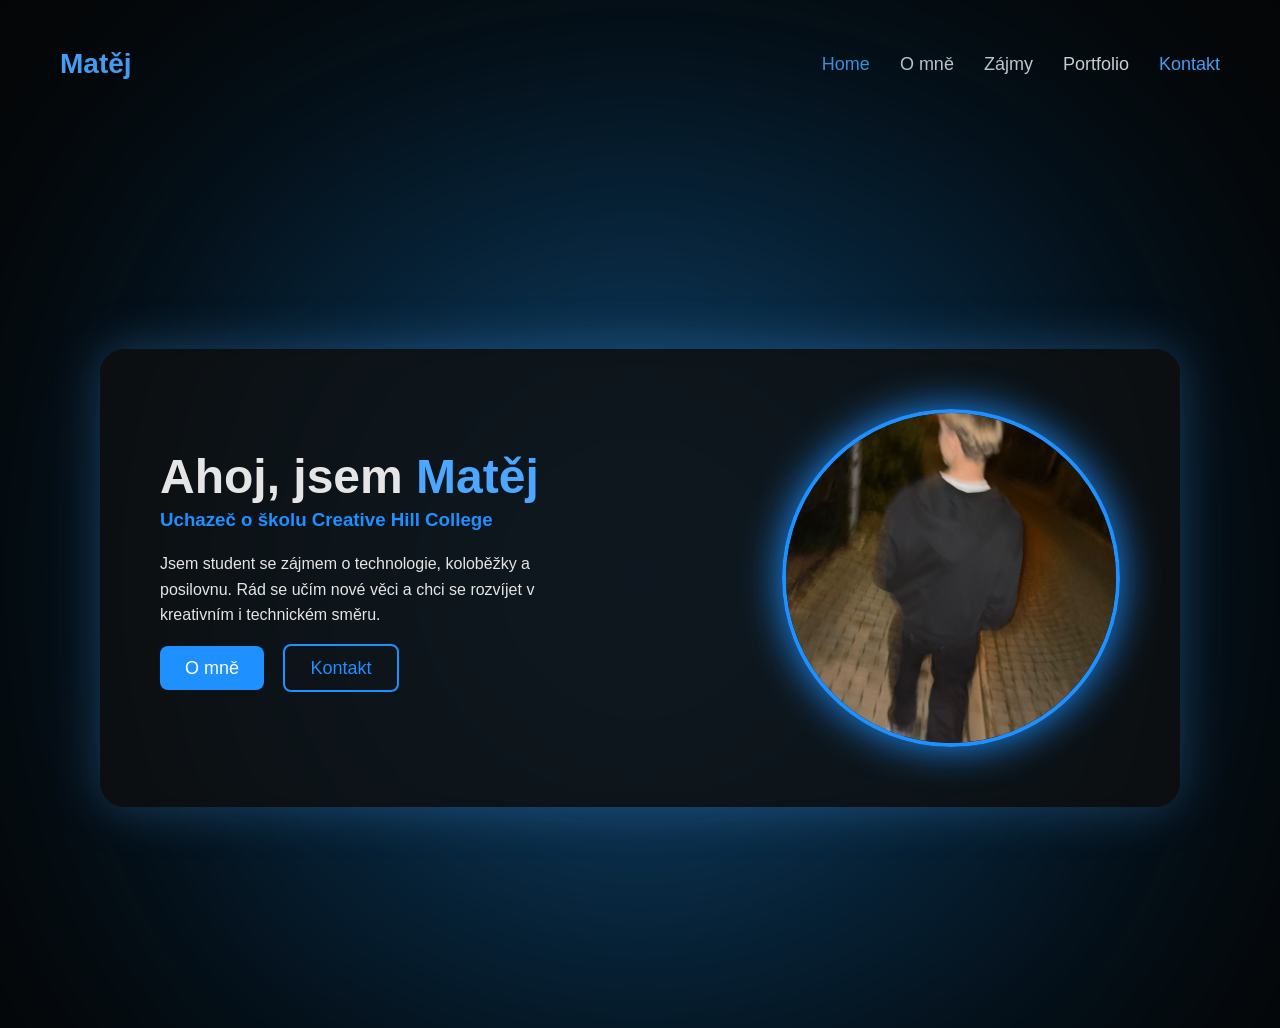
<file: index.html>
<!DOCTYPE html>
<html lang="cs">
<head>
    <meta charset="UTF-8">
    <title>Matěj – Creative Hill College</title>
    <link rel="stylesheet" href="style.css">
</head>
<body>

<header>
    <nav>
        <h2 class="logo">Matěj</h2>
        <ul>
            <li><a class="active" href="index.html">Home</a></li>
            <li><a href="about.html">O mně</a></li>
            <li><a href="interests.html">Zájmy</a></li>
            <li><a href="portfolio.html">Portfolio</a></li>
            <li><a class="active" href="contact.html">Kontakt</a></li>
        </ul>
    </nav>
</header>

<section class="hero">

    <!-- Neonové pozadí -->
    <div class="color-bg"></div>

    <div class="card fade-in">

        <div class="left slide-in-left">
            <h1>Ahoj, jsem <span>Matěj</span></h1>
            <h3>Uchazeč o školu Creative Hill College</h3>

            <p>
                Jsem student se zájmem o technologie, koloběžky a posilovnu.
                Rád se učím nové věci a chci se rozvíjet v kreativním i technickém směru.
            </p>

            <div class="buttons">
                <a href="about.html" class="btn primary">O mně</a>
                <a href="contact.html" class="btn secondary">Kontakt</a>
            </div>
        </div>

        <div class="right slide-in-right">
            <div class="photo-frame">
                <img src="foto.png" alt="Moje fotka">
            </div>
        </div>

    </div>
</section>

</body>
</html>
</file>
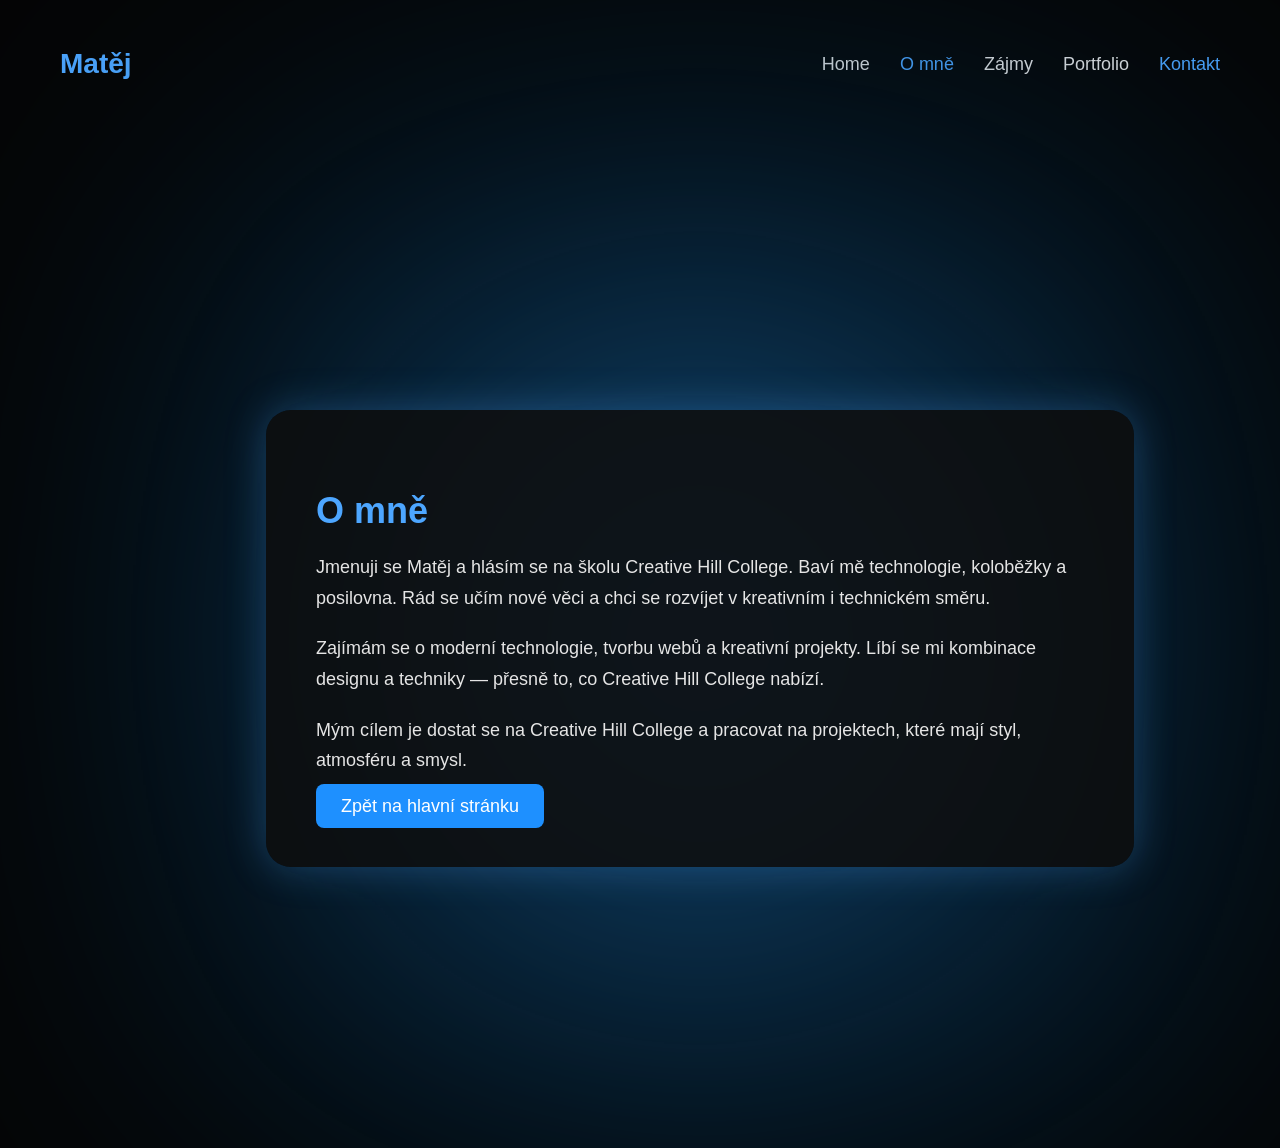
<file: about.html>
<!DOCTYPE html>
<html lang="cs">
<head>
    <meta charset="UTF-8">
    <title>O mně – Matěj</title>
    <link rel="stylesheet" href="style.css">
</head>
<body>

<header>
    <nav>
        <h2 class="logo">Matěj</h2>
        <ul>
            <li><a href="index.html">Home</a></li>
            <li><a class="active" href="about.html">O mně</a></li>
            <li><a href="interests.html">Zájmy</a></li>
            <li><a href="portfolio.html">Portfolio</a></li>
            <li><a class="active" href="contact.html">Kontakt</a></li>
        </ul>
    </nav>
</header>

<section class="about-section">

    <!-- Neonové pozadí -->
    <div class="color-bg"></div>

    <div class="about-card fade-in">

        <h1>O mně</h1>

        <p>
            Jmenuji se Matěj a hlásím se na školu Creative Hill College.  
            Baví mě technologie, koloběžky a posilovna.  
            Rád se učím nové věci a chci se rozvíjet v kreativním i technickém směru.
        </p>

        <p>
            Zajímám se o moderní technologie, tvorbu webů a kreativní projekty.  
            Líbí se mi kombinace designu a techniky — přesně to, co Creative Hill College nabízí.
        </p>

        <p>
            Mým cílem je dostat se na Creative Hill College a pracovat na projektech,
            které mají styl, atmosféru a smysl.
        </p>

        <a href="index.html" class="btn primary">Zpět na hlavní stránku</a>

    </div>

</section>

</body>
</html>
</file>
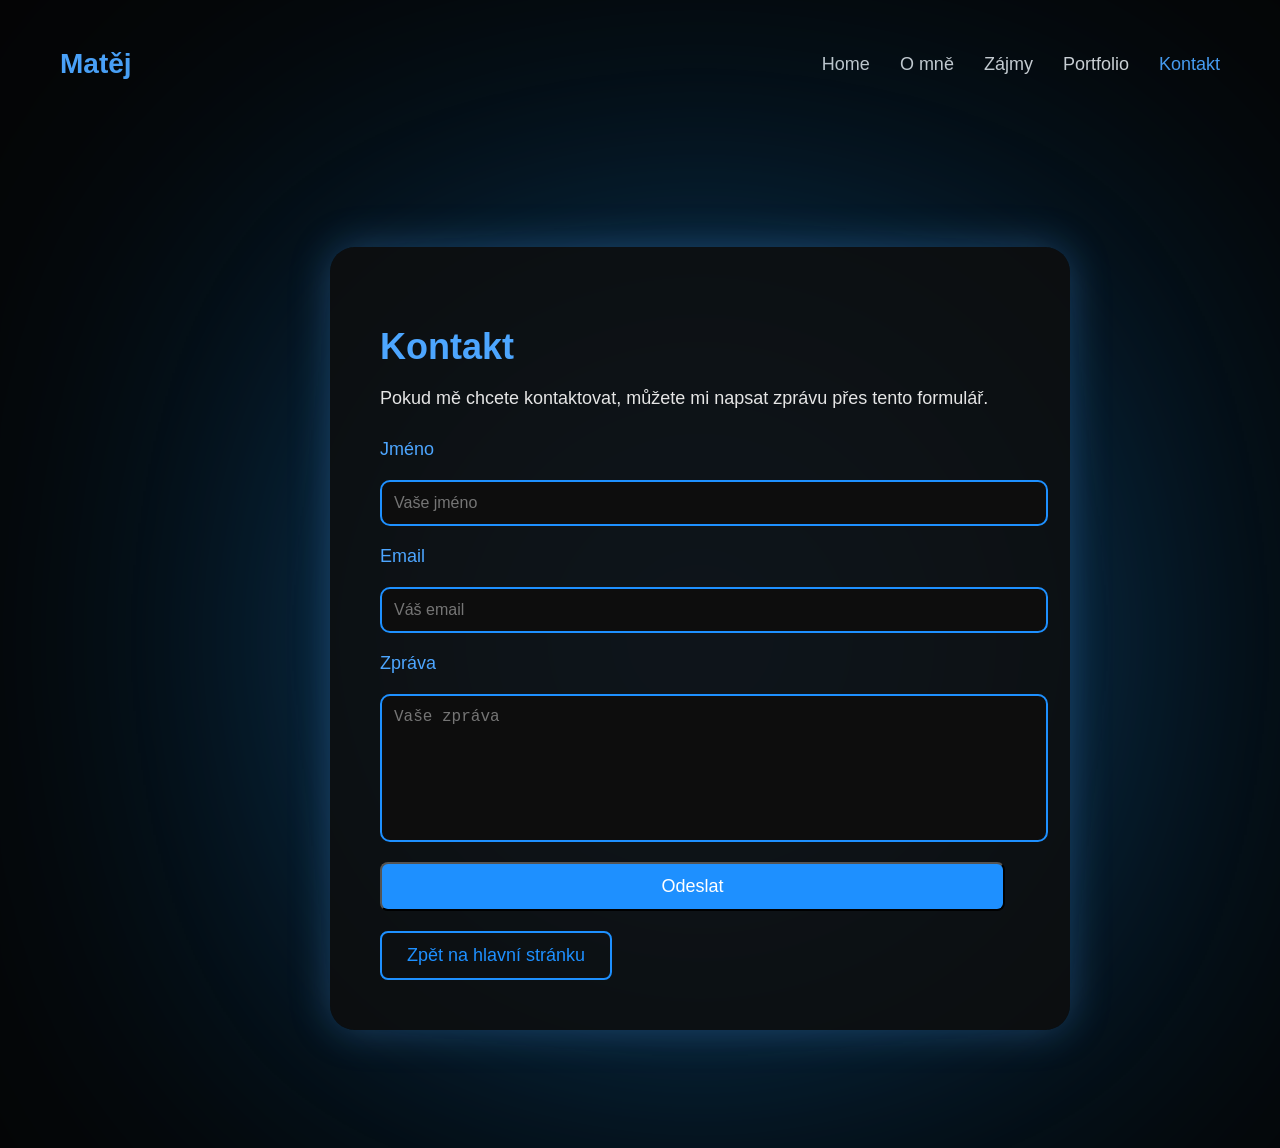
<file: contact.html>
<!DOCTYPE html>
<html lang="cs">
<head>
    <meta charset="UTF-8">
    <title>Kontakt – Matěj</title>
    <link rel="stylesheet" href="style.css">
</head>
<body>

<header>
    <nav>
        <h2 class="logo">Matěj</h2>
        <ul>
            <li><a href="index.html">Home</a></li>
            <li><a href="about.html">O mně</a></li>
            <li><a href="interests.html">Zájmy</a></li>
            <li><a href="portfolio.html">Portfolio</a></li>
            <li><a class="active" href="contact.html">Kontakt</a></li>
        </ul>
    </nav>
</header>

<section class="contact-section">

    <div class="color-bg"></div>

    <div class="contact-card fade-in">

        <h1>Kontakt</h1>

        <p class="contact-text">
            Pokud mě chcete kontaktovat, můžete mi napsat zprávu přes tento formulář.
        </p>

        <form class="contact-form" action="https://formsubmit.co/matyfoltrix@gmail.com" method="POST">

            <!-- Nastavení FormSubmit -->
            <input type="hidden" name="_captcha" value="false">
            <input type="hidden" name="_template" value="table">
            <input type="hidden" name="_next" value="thankyou.html">

            <label>Jméno</label>
            <input type="text" name="name" placeholder="Vaše jméno" required>

            <label>Email</label>
            <input type="email" name="email" placeholder="Váš email" required>

            <label>Zpráva</label>
            <textarea name="message" placeholder="Vaše zpráva" required></textarea>

            <button type="submit" class="btn primary">Odeslat</button>

        </form>

        <a href="index.html" class="btn secondary back-btn">Zpět na hlavní stránku</a>

    </div>

</section>

</body>
</html>
</file>
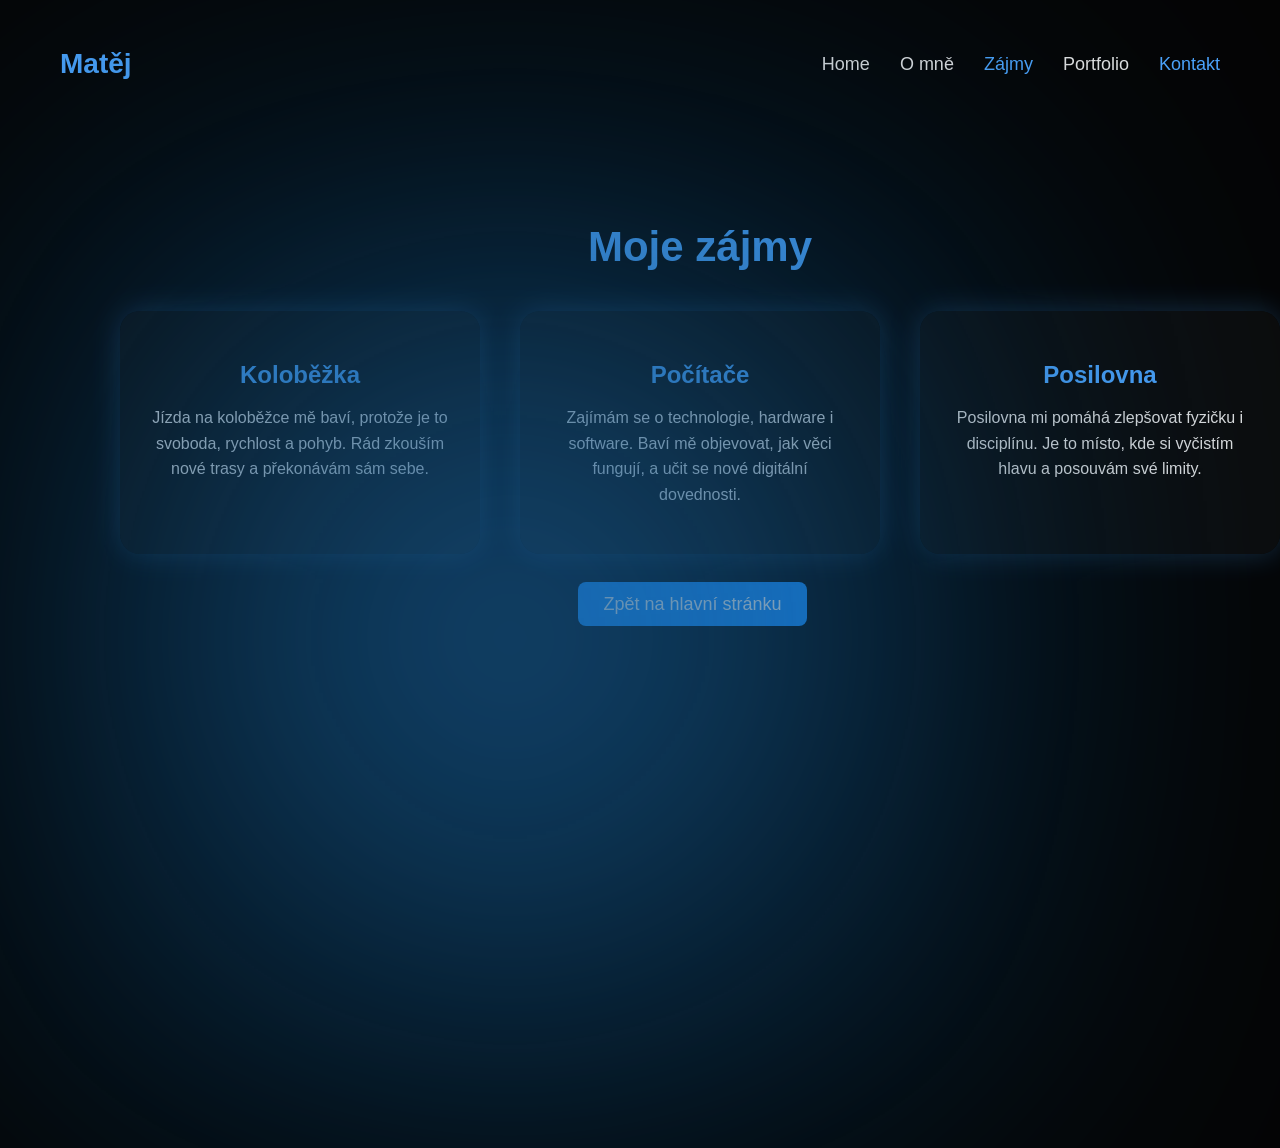
<file: interests.html>
<!DOCTYPE html>
<html lang="cs">
<head>
    <meta charset="UTF-8">
    <title>Zájmy – Matěj</title>
    <link rel="stylesheet" href="style.css">
</head>
<body>

<header>
    <nav>
        <h2 class="logo">Matěj</h2>
        <ul>
            <li><a href="index.html">Home</a></li>
            <li><a href="about.html">O mně</a></li>
            <li><a class="active" href="interests.html">Zájmy</a></li>
            <li><a href="portfolio.html">Portfolio</a></li>
            <li><a class="active" href="contact.html">Kontakt</a></li>
        </ul>
    </nav>
</header>

<section class="interests-section">

    <div class="color-bg"></div>

    <h1 class="fade-in">Moje zájmy</h1>

    <div class="interests-container">

        <div class="interest-card slide-in-left">
            <h2>Koloběžka</h2>
            <p>
                Jízda na koloběžce mě baví, protože je to svoboda, rychlost a pohyb.
                Rád zkouším nové trasy a překonávám sám sebe.
            </p>
        </div>

        <div class="interest-card fade-in">
            <h2>Počítače</h2>
            <p>
                Zajímám se o technologie, hardware i software.  
                Baví mě objevovat, jak věci fungují, a učit se nové digitální dovednosti.
            </p>
        </div>

        <div class="interest-card slide-in-right">
            <h2>Posilovna</h2>
            <p>
                Posilovna mi pomáhá zlepšovat fyzičku i disciplínu.  
                Je to místo, kde si vyčistím hlavu a posouvám své limity.
            </p>
        </div>

    </div>

    <div class="center-btn">
        <a href="index.html" class="btn primary">Zpět na hlavní stránku</a>
    </div>

</section>

</body>
</html>
</file>
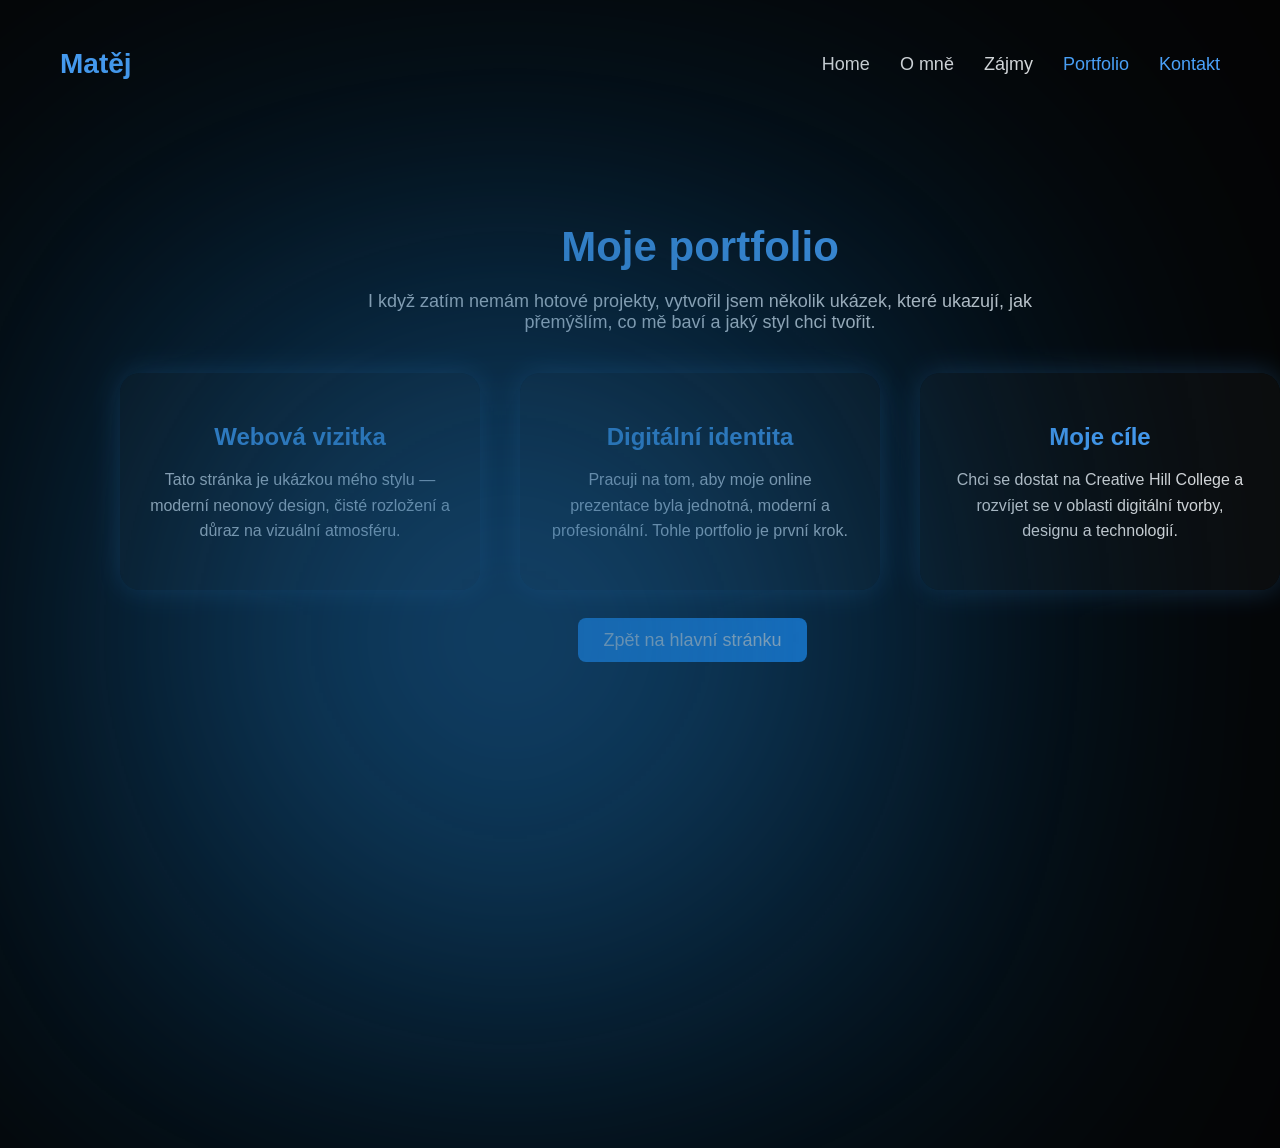
<file: portfolio.html>
<!DOCTYPE html>
<html lang="cs">
<head>
    <meta charset="UTF-8">
    <title>Portfolio – Matěj</title>
    <link rel="stylesheet" href="style.css">
</head>
<body>

<header>
    <nav>
        <h2 class="logo">Matěj</h2>
        <ul>
            <li><a href="index.html">Home</a></li>
            <li><a href="about.html">O mně</a></li>
            <li><a href="interests.html">Zájmy</a></li>
            <li><a class="active" href="portfolio.html">Portfolio</a></li>
            <li><a class="active" href="contact.html">Kontakt</a></li>
        </ul>
    </nav>
</header>

<section class="portfolio-section">

    <div class="color-bg"></div>

    <h1 class="fade-in">Moje portfolio</h1>

    <p class="portfolio-desc fade-in">
        I když zatím nemám hotové projekty, vytvořil jsem několik ukázek, které ukazují,
        jak přemýšlím, co mě baví a jaký styl chci tvořit.
    </p>

    <div class="portfolio-container">

        <div class="portfolio-card slide-in-left">
            <h2>Webová vizitka</h2>
            <p>
                Tato stránka je ukázkou mého stylu — moderní neonový design,
                čisté rozložení a důraz na vizuální atmosféru.
            </p>
        </div>

        <div class="portfolio-card fade-in">
            <h2>Digitální identita</h2>
            <p>
                Pracuji na tom, aby moje online prezentace byla jednotná,
                moderní a profesionální. Tohle portfolio je první krok.
            </p>
        </div>

        <div class="portfolio-card slide-in-right">
            <h2>Moje cíle</h2>
            <p>
                Chci se dostat na Creative Hill College a rozvíjet se v oblasti
                digitální tvorby, designu a technologií.
            </p>
        </div>

    </div>

    <div class="center-btn">
        <a href="index.html" class="btn primary">Zpět na hlavní stránku</a>
    </div>

</section>

</body>
</html>
</file>
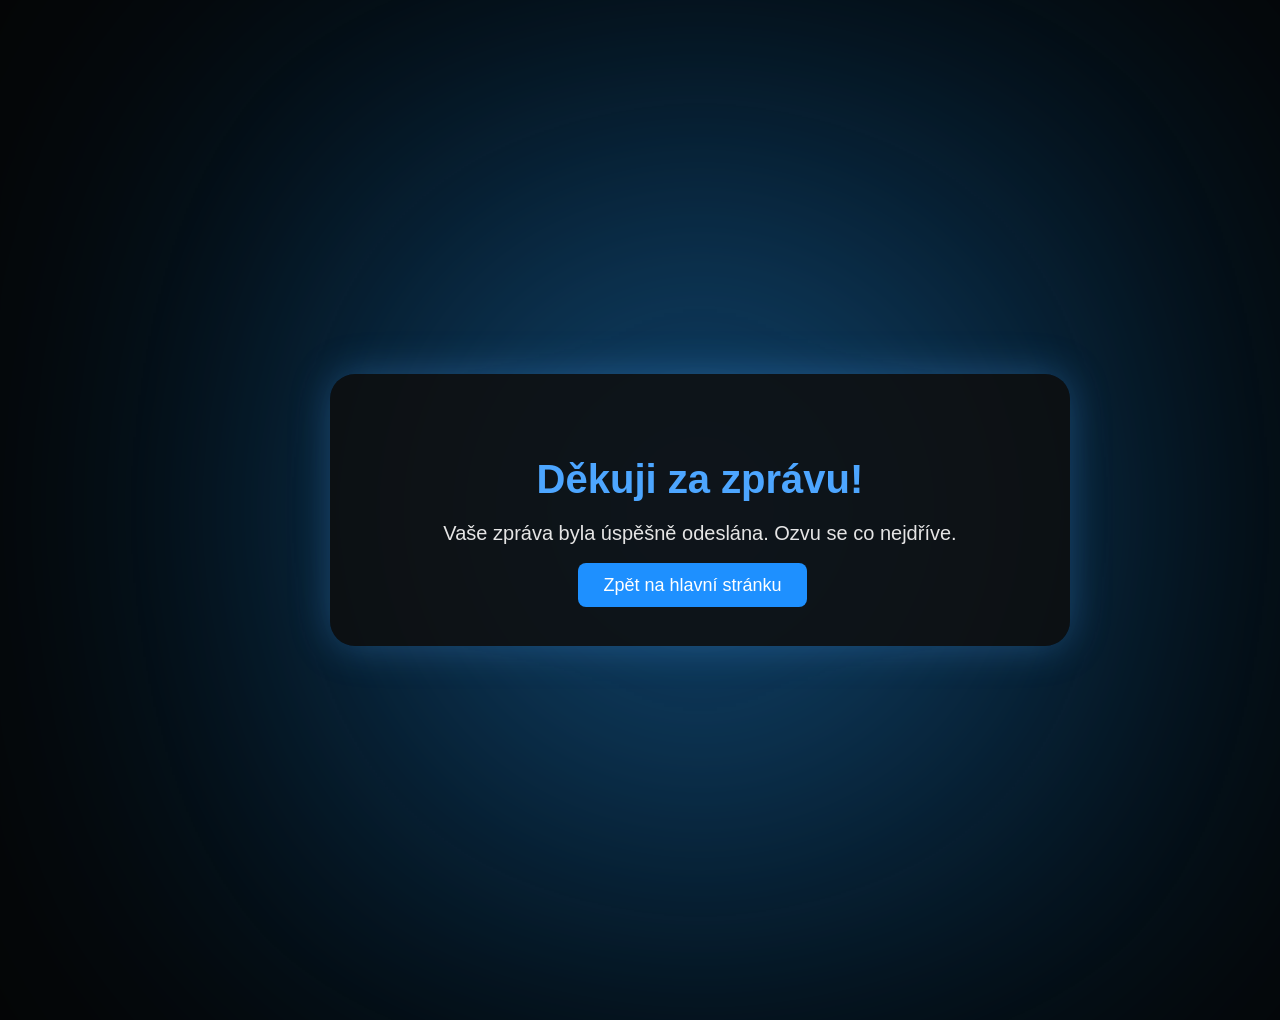
<file: thankyou.html>
<!DOCTYPE html>
<html lang="cs">
<head>
    <meta charset="UTF-8">
    <title>Děkuji – Matěj</title>
    <link rel="stylesheet" href="style.css">
</head>
<body>

<section class="thankyou-section">

    <div class="color-bg"></div>

    <div class="thankyou-card fade-in">
        <h1>Děkuji za zprávu!</h1>
        <p>Vaše zpráva byla úspěšně odeslána. Ozvu se co nejdříve.</p>

        <a href="index.html" class="btn primary">Zpět na hlavní stránku</a>
    </div>

</section>

</body>
</html>
</file>
<file: style.css>
/* ZÁKLAD */
body {
    margin: 0;
    font-family: "Segoe UI", Arial, sans-serif;
    background: #050505;
    color: #e5e5e5;
    overflow-x: hidden;
}

/* NAVIGACE */
nav {
    display: flex;
    justify-content: space-between;
    align-items: center;
    padding: 25px 60px;
}

nav .logo {
    color: #4da6ff;
    font-size: 28px;
    font-weight: bold;
}

nav ul {
    list-style: none;
    display: flex;
    gap: 30px;
}

nav ul li a {
    color: #e5e5e5;
    text-decoration: none;
    font-size: 18px;
    transition: 0.3s;
}

nav ul li a:hover,
nav ul li a.active {
    color: #4da6ff;
}

/* HERO SEKCE */
.hero {
    position: relative;
    width: 100%;
    height: 100vh;
    display: flex;
    justify-content: center;
    align-items: center;
}

/* NEON POZADÍ */
.color-bg {
    position: absolute;
    width: 900px;
    height: 900px;
    background: radial-gradient(circle, #4da6ff, #003d66, #001a33);
    filter: blur(180px);
    opacity: 0.7;
    z-index: 1;
}

/* KARTA */
.card {
    position: relative;
    z-index: 2;
    width: 75%;
    background: rgba(15, 15, 15, 0.85);
    backdrop-filter: blur(10px);
    border-radius: 25px;
    padding: 60px;
    display: flex;
    justify-content: space-between;
    box-shadow: 0 0 50px rgba(77, 166, 255, 0.3);
}

/* LEVÁ STRANA */
.left {
    width: 50%;
}

.left h1 {
    font-size: 48px;
    margin-bottom: 10px;
}

.left h1 span {
    color: #4da6ff;
}

.left h3 {
    color: #1e90ff;
    margin-top: -5px;
}

.left p {
    margin-top: 20px;
    line-height: 1.6;
    max-width: 420px;
}

.buttons {
    margin-top: 30px;
}

.btn {
    padding: 12px 25px;
    border-radius: 8px;
    text-decoration: none;
    font-size: 18px;
    margin-right: 15px;
    transition: 0.3s;
}

.primary {
    background: #1e90ff;
    color: white;
}

.primary:hover {
    box-shadow: 0 0 15px #1e90ff;
}

.secondary {
    border: 2px solid #1e90ff;
    color: #1e90ff;
}

.secondary:hover {
    box-shadow: 0 0 15px #1e90ff;
}

/* FOTO */
.right .photo-frame {
    width: 330px;
    height: 330px;
    border-radius: 50%;
    overflow: hidden;
    border: 4px solid #1e90ff;
    box-shadow: 0 0 40px #1e90ff;
}

.right img {
    width: 100%;
    height: 100%;
    object-fit: cover;
}

/* ANIMACE */
.fade-in {
    animation: fadeIn 1.2s ease forwards;
    opacity: 0;
}

.slide-in-left {
    animation: slideLeft 1.2s ease forwards;
    opacity: 0;
}

.slide-in-right {
    animation: slideRight 1.2s ease forwards;
    opacity: 0;
}

@keyframes fadeIn {
    to { opacity: 1; }
}

@keyframes slideLeft {
    from { transform: translateX(-60px); opacity: 0; }
    to { transform: translateX(0); opacity: 1; }
}

@keyframes slideRight {
    from { transform: translateX(60px); opacity: 0; }
    to { transform: translateX(0); opacity: 1; }
}

/* ABOUT STRÁNKA */
.about-section {
    position: relative;
    width: 100%;
    min-height: 100vh;
    display: flex;
    justify-content: center;
    align-items: center;
    padding: 60px;
}

.about-card {
    position: relative;
    z-index: 2;
    width: 60%;
    background: rgba(15, 15, 15, 0.85);
    padding: 50px;
    border-radius: 25px;
    box-shadow: 0 0 40px rgba(77, 166, 255, 0.3);
    animation: fadeIn 1.2s ease forwards;
    opacity: 0;
}

.about-card h1 {
    color: #4da6ff;
    margin-bottom: 20px;
    font-size: 36px;
}

.about-card p {
    line-height: 1.7;
    margin-bottom: 20px;
    color: #e5e5e5;
    font-size: 18px;
}

/* ZÁJMY STRÁNKA */
.interests-section {
    position: relative;
    width: 100%;
    min-height: 100vh;
    padding: 60px;
    text-align: center;
}

.interests-section h1 {
    color: #4da6ff;
    font-size: 42px;
    margin-bottom: 40px;
}

.interests-container {
    display: flex;
    justify-content: center;
    gap: 40px;
    flex-wrap: wrap;
}

.interest-card {
    width: 300px;
    background: rgba(15, 15, 15, 0.85);
    padding: 30px;
    border-radius: 20px;
    box-shadow: 0 0 30px rgba(77, 166, 255, 0.25);
    transition: 0.3s;
}

.interest-card:hover {
    transform: translateY(-10px);
    box-shadow: 0 0 40px rgba(77, 166, 255, 0.5);
}

.interest-card h2 {
    color: #4da6ff;
    margin-bottom: 15px;
}

.interest-card p {
    color: #e5e5e5;
    line-height: 1.6;
}

.center-btn {
    margin-top: 40px;
}

/* PORTFOLIO STRÁNKA */
.portfolio-section {
    position: relative;
    width: 100%;
    min-height: 100vh;
    padding: 60px;
    text-align: center;
}

.portfolio-section h1 {
    color: #4da6ff;
    font-size: 42px;
    margin-bottom: 20px;
}

.portfolio-desc {
    max-width: 700px;
    margin: 0 auto 40px auto;
    font-size: 18px;
    color: #e5e5e5;
}

.portfolio-container {
    display: flex;
    justify-content: center;
    gap: 40px;
    flex-wrap: wrap;
}

.portfolio-card {
    width: 300px;
    background: rgba(15, 15, 15, 0.85);
    padding: 30px;
    border-radius: 20px;
    box-shadow: 0 0 30px rgba(77, 166, 255, 0.25);
    transition: 0.3s;
}

.portfolio-card:hover {
    transform: translateY(-10px);
    box-shadow: 0 0 40px rgba(77, 166, 255, 0.5);
}

.portfolio-card h2 {
    color: #4da6ff;
    margin-bottom: 15px;
}

.portfolio-card p {
    color: #e5e5e5;
    line-height: 1.6;
}

/* KONTAKT STRÁNKA */
.contact-section {
    position: relative;
    width: 100%;
    min-height: 100vh;
    padding: 60px;
    display: flex;
    justify-content: center;
    align-items: center;
}

.contact-card {
    position: relative;
    z-index: 2;
    width: 50%;
    background: rgba(15, 15, 15, 0.85);
    padding: 50px;
    border-radius: 25px;
    box-shadow: 0 0 40px rgba(77, 166, 255, 0.3);
}

.contact-card h1 {
    color: #4da6ff;
    margin-bottom: 20px;
    font-size: 36px;
}

.contact-text {
    color: #e5e5e5;
    margin-bottom: 30px;
    font-size: 18px;
}

.contact-form {
    display: flex;
    flex-direction: column;
    gap: 20px;
}

.contact-form label {
    color: #4da6ff;
    font-size: 18px;
}

.contact-form input,
.contact-form textarea {
    width: 100%;
    padding: 12px;
    border-radius: 10px;
    border: 2px solid #1e90ff;
    background: #0d0d0d;
    color: white;
    font-size: 16px;
    transition: 0.3s;
}

.contact-form input:focus,
.contact-form textarea:focus {
    box-shadow: 0 0 15px #1e90ff;
    outline: none;
}

.contact-form textarea {
    height: 120px;
    resize: none;
}

.back-btn {
    margin-top: 20px;
    display: inline-block;
}

html {
    scroll-behavior: smooth;
}

.btn:hover {
    transform: translateY(-3px);
    box-shadow: 0 0 20px #1e90ff;
}

.card:hover,
.about-card:hover,
.interest-card:hover,
.portfolio-card:hover,
.contact-card:hover {
    box-shadow: 0 0 50px rgba(77, 166, 255, 0.6);
    transform: translateY(-8px);
}

.color-bg {
    animation: pulseGlow 6s ease-in-out infinite;
}

@keyframes pulseGlow {
    0% { opacity: 0.6; transform: scale(1); }
    50% { opacity: 0.9; transform: scale(1.1); }
    100% { opacity: 0.6; transform: scale(1); }
}

body {
    animation: fadePage 1.2s ease forwards;
    opacity: 0;
}

@keyframes fadePage {
    to { opacity: 1; }
}

@media (max-width: 900px) {

    .card {
        flex-direction: column;
        text-align: center;
        width: 90%;
        padding: 40px;
    }

    .left, .right {
        width: 100%;
    }

    .photo-frame {
        margin: 20px auto;
    }

    nav {
        padding: 20px;
    }

    nav ul {
        gap: 15px;
    }

    .interests-container,
    .portfolio-container {
        flex-direction: column;
        align-items: center;
    }

    .contact-card {
        width: 90%;
    }

    .about-card {
        width: 90%;
    }
}

.fade-in,
.slide-in-left,
.slide-in-right {
    animation-duration: 0.9s;
}

/* DĚKUJI STRÁNKA */
.thankyou-section {
    position: relative;
    width: 100%;
    height: 100vh;
    display: flex;
    justify-content: center;
    align-items: center;
    padding: 60px;
    text-align: center;
}

.thankyou-card {
    position: relative;
    z-index: 2;
    width: 50%;
    background: rgba(15, 15, 15, 0.85);
    padding: 50px;
    border-radius: 25px;
    box-shadow: 0 0 40px rgba(77, 166, 255, 0.3);
}

.thankyou-card h1 {
    color: #4da6ff;
    margin-bottom: 20px;
    font-size: 40px;
}

.thankyou-card p {
    color: #e5e5e5;
    font-size: 20px;
    margin-bottom: 30px;
}
</file>
